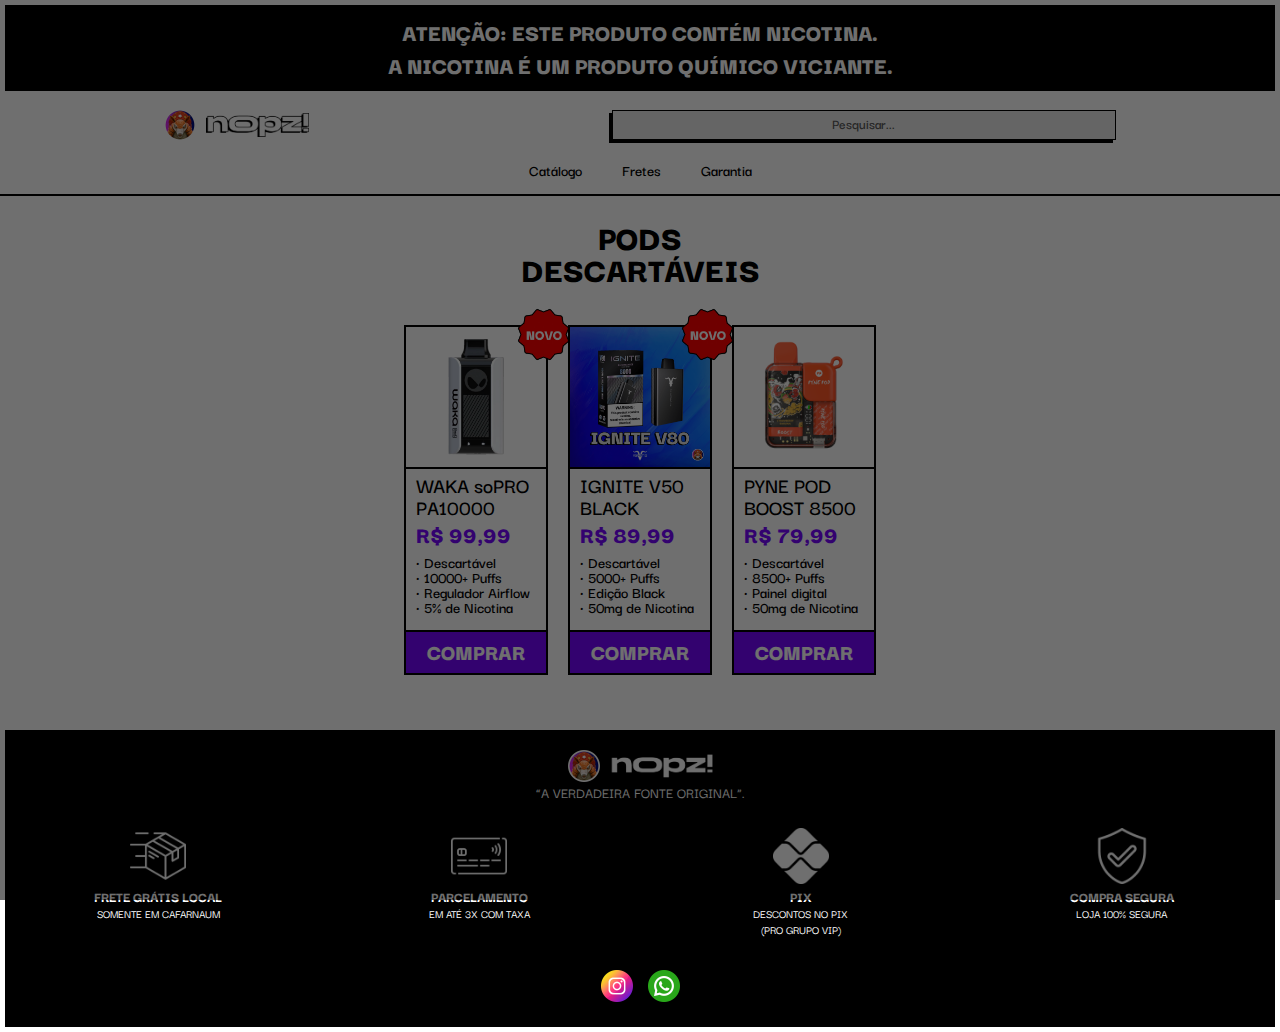
<file: index.html>
<!DOCTYPE html>
<html lang="pt-br">
    <head>
        <!-- Metatags e OGP -->
        <meta charset="UTF-8">
        <meta name="viewport" content="width=device-width, initial-scale=1.0">
        <meta name="author" content="@eanopz">
        <meta property="og:type" content="website">
        <meta property="og:url" content="bit.ly/catalogo-online-nopz">
        <meta property="og:locale" content="pt_BR">
        <meta property="og:site_name" content="𝗡𝗢𝗣𝗭 &#x1F48E;">
        <meta property="og:title" content="𝗡𝗢𝗣𝗭 &#x1F48E; • Catálogo Online e Interativo">
        <meta property="og:description" content="A VERDADEIRA FONTE ORIGINAL! &#x1F335;">
        <meta property="og:image" content="ogp-mascote.png">
        <meta name="theme-color" content="#cc00ff">
        <!-- Google Fonts -->
        <link rel="preconnect" href="https://fonts.googleapis.com">
        <link rel="preconnect" href="https://fonts.gstatic.com" crossorigin>
        <link href="https://fonts.googleapis.com/css2?family=Darker+Grotesque:wght@300..900&display=swap" rel="stylesheet">
        <!-- Favicons -->
        <link rel="icon" href="universal-favicon.png" type="image/png" sizes="128x128">
        <link rel="apple-touch-icon" href="apple-favicon.png" type="image/png" sizes="180x180">
        <!-- WhatsApp -->
        <meta property="og:image:width" content="1200">
        <meta property="og:image:height" content="630">
        <!-- Estilização, Scripts e Título -->
        <script src="script.js" defer></script>
        <script src="search.js" defer></script>
        <link rel="stylesheet" href="style.css">
        <title>𝗡𝗢𝗣𝗭 &#128142; • Catálogo Online e Interativo</title>
    </head>
    <body>
        <div id="atencao">
            <p>ATENÇÃO: ESTE PRODUTO CONTÉM NICOTINA.<br>A NICOTINA É UM PRODUTO QUÍMICO VICIANTE.</p>
        </div>
        <nav id="navBar">
            <nav id="navContent">
                <a href="index.html" id="logos">
                    <img src="logo-mascot-nav.png" alt="@eanopz - Logo 1" class="logo-1" draggable="false">
                    <img src="logo-name-nav.webp" alt="@eanopz - Logo 2" class="logo-2" draggable="false">
                </a>
                <input type="text" placeholder="Pesquisar..." class="searchBar-2" maxlength="25">
            </nav>
            <div id="searchingBox">
                <input type="text" placeholder="Pesquisar..." class="searchBar-1" maxlength="25">
            </div>
            <ul id="nav-links">
                <li>
                    <a href="index.html">Catálogo</a>
                </li>
                <li>
                    <a href="fretes.html">Fretes</a>
                </li>
                <li>
                    <a href="garantia.html">Garantia</a>
                </li>
            </ul>
        </nav>
        <div id="mainContent">
            <section id="catalog">
                <h1>PODS<br>DESCARTÁVEIS</h1>
                <div id="catalogContent">

                    <div class="product">
                        <span id="new"><img src="novo.png" draggable="false"></span>
                        <div class="productContent">
                            <img src="waka-sopro-pa10000.webp" class="productImg" draggable="false">
                            <h3 class="productName">WAKA soPRO PA10000</h3>
                            <span class="price">R$ 99,99</span>
                            <ul class="desc">
                                <li>Descartável</li>
                                <li>10000+ Puffs</li>
                                <li>Regulador Airflow</li>
                                <li>5% de Nicotina</li>
                            </ul>
                            <a href="https://api.whatsapp.com/send?phone=5574981559545&text=Ol%C3%A1,%20vim%20pelo%20site!%20%F0%9F%91%80%0AGostaria%20de%20saber%20se%20o%20WAKA%20SOPRO%20PA10000%20ainda%20est%C3%A1%20dispon%C3%ADvel?" target="_blank">COMPRAR</a>
                        </div>
                    </div>

                    <div class="product">
                        <span id="new"><img src="novo.png" draggable="false"></span>
                        <div class="productContent">
                            <img src="v80.png" class="productImg" draggable="false">
                            <h3 class="productName">IGNITE V50 BLACK</h3>
                            <span class="price">R$ 89,99</span>
                            <ul class="desc">
                                <li>Descartável</li>
                                <li>5000+ Puffs</li>
                                <li>Edição Black</li>
                                <li>50mg de Nicotina</li>
                            </ul>
                            <a href="https://api.whatsapp.com/send?phone=5574981559545&text=Ol%C3%A1,%20vim%20pelo%20site!%20%F0%9F%91%80%0AGostaria%20de%20saber%20se%20o%20HQD%20HBAR%206000%20ainda%20est%C3%A1%20dispon%C3%ADvel?" target="_blank">COMPRAR</a>
                        </div>
                    </div>

                    <div class="product">
                        <div class="productContent">
                            <img src="pyne_pod_boost_8500.png" class="productImg" draggable="false">
                            <h3 class="productName">PYNE POD BOOST 8500</h3>
                            <span class="price">R$ 79,99</span>
                            <ul class="desc">
                                <li>Descartável</li>
                                <li>8500+ Puffs</li>
                                <li>Painel digital</li>
                                <li>50mg de Nicotina</li>
                            </ul>
                            <a href="https://api.whatsapp.com/send?phone=5574981559545&text=Ol%C3%A1,%20vim%20pelo%20site!%20%F0%9F%91%80%0AGostaria%20de%20saber%20se%20o%20PYNE%20POD%20BOOST%208500%20ainda%20est%C3%A1%20dispon%C3%ADvel?" target="_blank">COMPRAR</a>
                        </div>
                    </div>
                    
                    <div id="noResults">
                        <p>Produto não encontrado! &#128554;</p>
                    </div>
                </div>
            </section>
        </div>
        <footer>
            <div id="footerContent">
                <a href="https://www.instagram.com/eanopz">
                    <img src="logo-mascot-nav.png" alt="@eanopz - Logo">
                    <img src="logo-name-nav.webp" alt="@eanopz - Logo">
                </a>
                <p>“A VERDADEIRA FONTE ORIGINAL”.</p>
            </div>
            <div id="datalhes">
                <div id="detalhes-icon">
                    <img src="freight.png" alt="Frete Grátis Local">
                    <p>FRETE GRÁTIS LOCAL</p>
                    <p>SOMENTE EM CAFARNAUM</p>
                </div>
                <div id="detalhes-icon">
                    <img src="cc.png" alt="Cartão de Crédito">
                    <p>PARCELAMENTO</p>
                    <p>EM ATÉ 3X COM TAXA</p>
                </div>
                <div id="detalhes-icon">
                    <img src="pix.png" alt="Pix">
                    <p>PIX</p>
                    <p>DESCONTOS NO PIX<br>(PRO GRUPO VIP)</p>
                </div>
                <div id="detalhes-icon">
                    <img src="shield.png" alt="Compra Segura">
                    <p>COMPRA SEGURA</p>
                    <p>LOJA 100% SEGURA</p>
                </div>
            </div>
            <div id="socials">
                <a href="https://www.instagram.com/eanopz" target="_blank">
                    <img src="ig.png" alt="Instagram" draggable="false">
                </a>
                <a href="https://api.whatsapp.com/message/SGDV2JDEUGY2D1" target="_blank">
                    <img src="wpp.png" alt="WhatsApp" draggable="false">
                </a>
            </div>
        </footer>
        <div id="warning">
            <div id="warningContent">
                <img src="warning.png" class="warningImg" alt="Warning icon" draggable="false">
                <h2>VOCÊ TEM MAIS DE 18 ANOS DE IDADE?</h2>
                <p>Você deve ser de maior para visualizar a página. Por favor, verifique sua idade para entrar.</p>
                <div id="btnWarningBox">
                    <div class="btnWarning yes">Sim</div>
                    <div class="btnWarning no">Não</div>
                </div>
            </div>
        </div>
    </body>
</html>
</file>
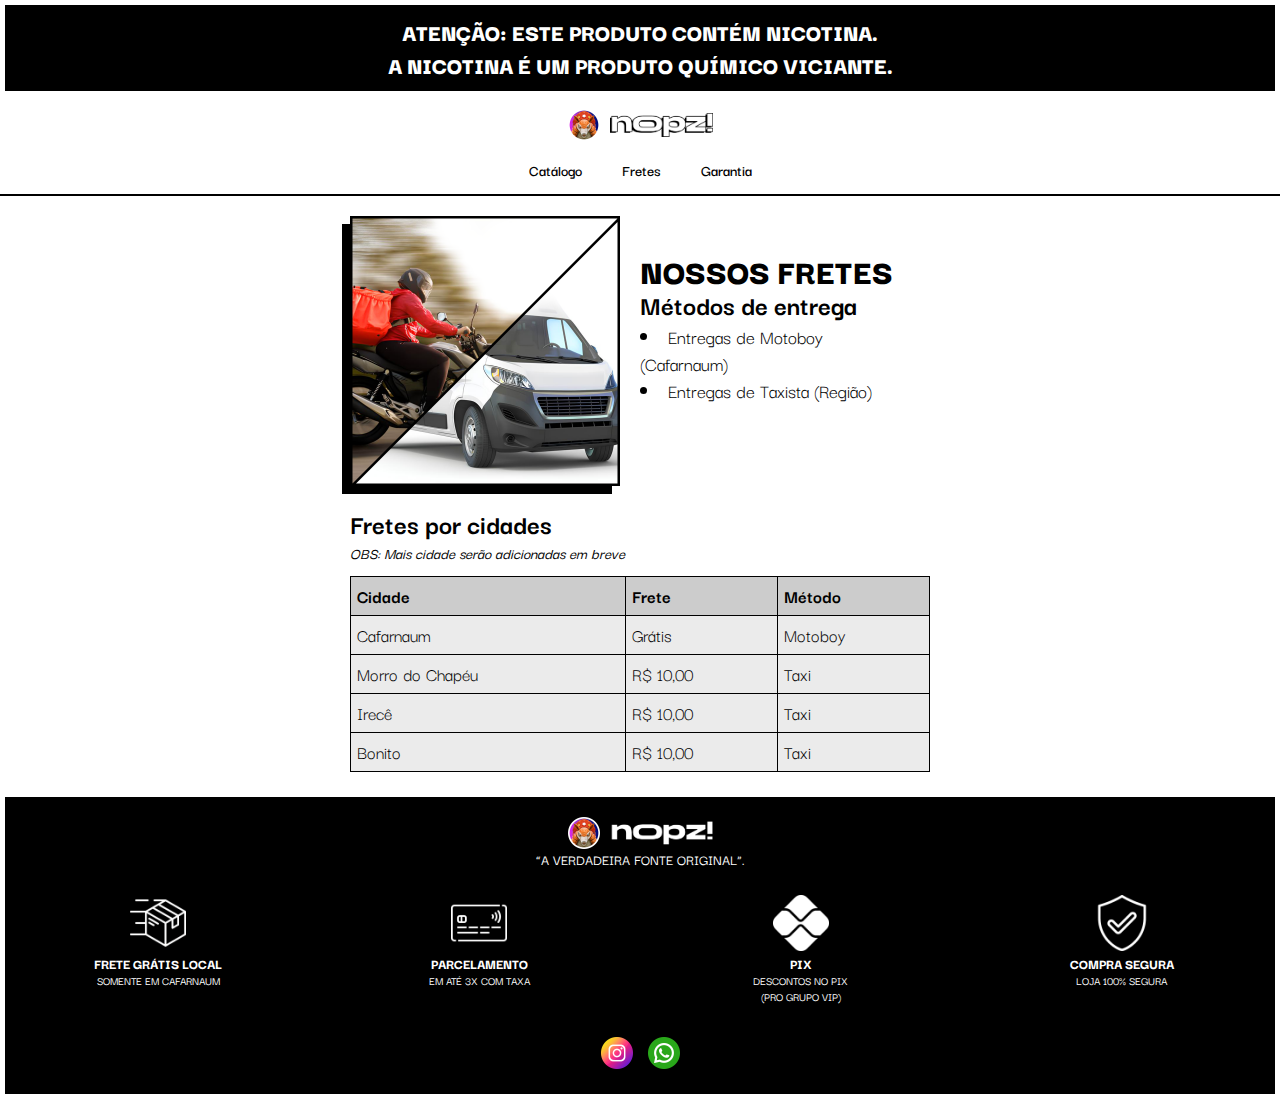
<file: fretes.html>
<!DOCTYPE html>
<html lang="pt-br">
    <head>
        <!-- Metatags e OGP -->
        <meta charset="UTF-8">
        <meta name="viewport" content="width=device-width, initial-scale=1.0">
        <meta name="author" content="@eanopz">
        <meta property="og:type" content="website">
        <meta property="og:locale" content="pt_BR">
        <meta property="og:site_name" content="𝗡𝗢𝗣𝗭 &#x1F48E;">
        <meta property="og:title" content="𝗡𝗢𝗣𝗭 &#x1F48E; • Catálogo Online e Interativo">
        <meta property="og:description" content="A VERDADEIRA FONTE ORIGINAL! &#x1F335; • Fretes">
        <meta property="og:image" content="ogp-mascote.png">
        <meta name="theme-color" content="#cc00ff">
        <!-- Google Fonts -->
        <link rel="preconnect" href="https://fonts.googleapis.com">
        <link rel="preconnect" href="https://fonts.gstatic.com" crossorigin>
        <link href="https://fonts.googleapis.com/css2?family=Darker+Grotesque:wght@300..900&display=swap" rel="stylesheet">
        <!-- Favicons -->
        <link rel="icon" href="universal-favicon.png" type="image/png" sizes="128x128">
        <link rel="apple-touch-icon" href="apple-favicon.png" type="image/png" sizes="180x180">
        <!-- WhatsApp -->
        <meta property="og:image:width" content="1200">
        <meta property="og:image:height" content="630">
        <!-- Estilização, Scripts e Título -->
        <link rel="stylesheet" href="fretes.css">
        <title>𝗡𝗢𝗣𝗭 &#128142; • Fretes</title>
    </head>
    <body>
        <div id="atencao">
            <p>ATENÇÃO: ESTE PRODUTO CONTÉM NICOTINA.<br>A NICOTINA É UM PRODUTO QUÍMICO VICIANTE.</p>
        </div>
        <nav id="navBar">
            <nav id="navContent">
                <a href="index.html" id="logos">
                    <img src="logo-mascot-nav.png" alt="@eanopz - Logo 1" class="logo-1" draggable="false">
                    <img src="logo-name-nav.webp" alt="@eanopz - Logo 2" class="logo-2" draggable="false">
                </a>
            </nav>
            <ul id="nav-links">
                <li>
                    <a href="index.html">Catálogo</a>
                </li>
                <li>
                    <a href="fretes.html">Fretes</a>
                </li>
                <li>
                    <a onclick="alert('Site em construção, versão completa em breve.');">Garantia</a>
                </li>
            </ul>
        </nav>
        <div id="mainContent">
            <header>
                <div id="sessao1">
                <div id="textos">
                    <h1>NOSSOS FRETES</h1>
                    <h2>Métodos de entrega</h2>
                    <ul>
                        <li>Entregas de Motoboy (Cafarnaum)</li>
                        <li>Entregas de Taxista (Região)</li>
                    </ul>
                </div>
                    <div id="automoveis">
                        <img src="motoboy-taxi-frete.png" alt="Automóveis" draggable="false">
                    </div>
                </div>
                <div id="sessao2">
                    <h2>Métodos de entrega</h2>
                    <ul>
                        <li>Entregas de Motoboy (Cafarnaum)</li>
                        <li>Entregas de Taxista (Região)</li>
                    </ul>
                </div>
                <div id="sessao3">
                    <h2>Fretes por cidades<br>
                        <span style="font-size: 16px; font-weight: 500;">
                           <i>OBS: Mais cidade serão adicionadas em breve</i>
                        </span>
                    </h2>
                    <table>
                        <tr>
                            <th style="background: #cccccc;">Cidade</th>
                            <td style="background: #cccccc;" class="border">Frete</td>
                            <td style="background: #cccccc;" class="border">Método</td>
                        </tr>
                        <tr>
                            <th class="noborder">Cafarnaum</th>
                            <td>Grátis</td>
                            <td>Motoboy</td>
                        </tr>
                        <tr>
                            <th class="noborder">Morro do Chapéu</th>
                            <td>R$ 10,00</td>
                            <td>Taxi</td>
                        </tr>
                        <tr>
                            <th class="noborder">Irecê</th>
                            <td>R$ 10,00</td>
                            <td>Taxi</td>
                        </tr>
                        <tr>
                            <th class="noborder">Bonito</th>
                            <td>R$ 10,00</td>
                            <td>Taxi</td>
                        </tr>
                    </table>
                </div>
            </header>
        </div>
        <footer>
            <div id="footerContent">
                <a href="https://www.instagram.com/eanopz">
                    <img src="logo-mascot-nav.png" alt="@eanopz - Logo">
                    <img src="logo-name-nav.webp" alt="@eanopz - Logo">
                </a>
                <p>“A VERDADEIRA FONTE ORIGINAL”.</p>
            </div>
            <div id="datalhes">
                <div id="detalhes-icon">
                    <img src="freight.png" alt="Frete Grátis Local">
                    <p>FRETE GRÁTIS LOCAL</p>
                    <p>SOMENTE EM CAFARNAUM</p>
                </div>
                <div id="detalhes-icon">
                    <img src="cc.png" alt="Cartão de Crédito">
                    <p>PARCELAMENTO</p>
                    <p>EM ATÉ 3X COM TAXA</p>
                </div>
                <div id="detalhes-icon">
                    <img src="pix.png" alt="Pix">
                    <p>PIX</p>
                    <p>DESCONTOS NO PIX<br>(PRO GRUPO VIP)</p>
                </div>
                <div id="detalhes-icon">
                    <img src="shield.png" alt="Compra Segura">
                    <p>COMPRA SEGURA</p>
                    <p>LOJA 100% SEGURA</p>
                </div>
            </div>
            <div id="socials">
                <a href="https://www.instagram.com/eanopz" target="_blank">
                    <img src="ig.png" alt="Instagram" draggable="false">
                </a>
                <a href="https://api.whatsapp.com/message/SGDV2JDEUGY2D1" target="_blank">
                    <img src="wpp.png" alt="WhatsApp" draggable="false">
                </a>
            </div>
        </footer>
    </body>
</html>
</file>
<file: style.css>
*{
    margin: 0px;
    padding: 0px;
    font-family: "Darker Grotesque", Arial, Helvetica, sans-serif;
    transition: .5s ease-in-out;
    user-select: none;
}
body{
    display: flex;
    flex-direction: column;
    justify-content: flex-start;
    width: 100%;
    height: 100vh;
    background: #fff;
    overflow: hidden;
}
body::-webkit-scrollbar{
    width: 4px;
    background: #1a1a1a;
}
body::-webkit-scrollbar-thumb{
    border: 1px #1a1a1a solid;
    background: #fff;
}/* ATENÇÃO */
#atencao{
    color: #fff;
    background: #000;
    font-weight: 900;
    border: 5px solid #fff;
    font-size: 20px;;
    text-align: center;
}
#atencao p{
    margin: 10px;
}
@media (min-width: 540px){
    #atencao p{
        font-size: 24.5px;
    }
}
/* NAV */
#navBar{
    padding: 13px;
    background: #fff;
    border-bottom: 2px solid #000;
}
#navBar #navContent{
    display: flex;
    justify-content: space-around;
    align-items: center;
}
#navBar #navContent #logos{
    display: flex;
    align-items: center;
    gap: 10px;
}
#navBar #navContent #logos .logo-1{
    width: 32px;
}
#navBar #navContent #logos .logo-2{
    width: 103px;
}
#navBar #navContent .searchBar-2{
    display: none;
}
#navBar #searchingBox{
    margin: 10px 0px 0px;
}
#navBar #searchingBox .searchBar-1{
    display: flex;
    padding: 5px 0px 9px;
    width: 90%;
    margin: 0 auto;
    text-align: center;
    font-size: 16px;
    font-weight: 600;
    background: #e8e8e8;
    color: #000;
    border: 1px #000 solid;
    box-shadow: -3px 3px 0px #000;
}
#navBar #searchingBox .searchBar-1::placeholder{
    color: #575757;
}
#navBar #searchingBox .searchBar-1:focus{
    outline: none;
}
@media (min-width: 512px){
    #navBar #searchingBox{
        display: none;
    }
    #navBar #navContent .searchBar-2{
        display: block;
        width: 35%;
        padding: 3px 0px 6px;
        border: 1px #000 solid;
        background: #e8e8e8;
        color: #000;
        box-shadow: -3px 3px 0px #000;
        font-size: 14.5px;
        font-weight: 600;
        text-align: center;
    }
    #navBar #navContent .searchBar-2:focus{
        outline: none;
    }
    #navBar #navContent .searchBar-2::placeholder{
        text-transform: initial;
        color: #575757;
    }
}
@media (min-width: 768px){
    #navBar #navContent .searchBar-2{
        width: 40%;
    }
}
@media (min-width: 1400px){
    #navBar #navContent .searchBar-2{
        width: 32.5%;
    }
}
#nav-links{
    list-style: none;
    list-style-position: inside;
    display: flex;
    justify-content: space-around;
    margin-top: 18px;
}
@media (min-width: 512px){
    #nav-links{
        justify-content: center;
        gap: 30px;
    }
}
#nav-links li a{
    text-decoration: none;
    font-weight: 600;
    color: #000;
    padding: 5px;
}
#nav-links li a:hover{
    text-decoration: underline;
}
/* MAIN CONTENT */
#mainContent{
    flex: 1 1 0;
}
/* HEADER */
#headerSlider{
    display: block;
    position: relative;
    top: 0px;
    visibility: visible;
    opacity: 1;
    border-top: 1px solid #000;
}
#headerSlider #sliderContent{
    display: flex;
    flex-wrap: nowrap;
    align-items: center;
    overflow: hidden;
}
#headerSlider #sliderContent .sliderImg{
    width: 100%;
    position: relative;
    left: 0%;
    cursor: pointer;
}
@media (min-width: 512px){
    #headerSlider{
        display: none;
    }
}
/* TEXT-SLIDER */
#text-slider{
    display: flex;
    flex-direction: row;
    background: #ff1495;
    border-top: 1px solid #000;
    border-bottom: 4px solid #000;
    overflow: hidden;
}
#text-slider #text-content{
    display: block;
    font-weight: 500;
    font-size: 21px;
    padding: 0px 5px 2px;
    white-space: nowrap;
    letter-spacing: 0.2px;
    animation: textSlider 4s linear infinite;
}
@keyframes textSlider{
    0%{
        transform: translateX(0);
    }
    100%{
        transform: translateX(-100%); 
    }
}
/* CATÁLOGO */
#catalog{
    padding: 0px 0px 50px;
}
#catalog h1{
    font-size: 36px;
    font-weight: 900;
    line-height: 32px;
    text-align: center;
    padding: 25px 0px 40px;
    margin: 0 auto;
    color: #000;
    animation: 4s tituloCatalogo infinite;
}
#catalog #catalogContent{
    display: flex;
    flex-wrap: wrap;
    justify-content: center;
    align-items: center;
    gap: 20px;
    margin: 0px 15px 0px;
}
#catalog #catalogContent #noResults{
    display: none;
    width: 290px;
    border: 1px solid #000;
    background: #fff;
    color: #000;
    box-shadow: -4px 4px 0px #000;
}
#catalog #catalogContent #noResults p{
    display: block;
    font-size: 22.5px;
    font-weight: 600;
    padding: 20px 0px;
    text-align: center;
}
#catalog #catalogContent .product{
    width: 140px;
    background: red;
    border: 2px solid #000;
    background: #fff;
    transition: .270s ease-in-out;
    color: #000;
}
#catalog #catalogContent .product #new{
    display: block;
    background: transparent;
    width: 75px;
    height: 75px;
    position: absolute;
    transform: translate(100px, -30px);
    z-index: 1;
    animation: etiquetaNovo 2s infinite;
    opacity: 1;
}
@keyframes etiquetaNovo{
    0%{
        top: auto;
    }
    50%{
        margin-top: -4px;
    }
    100%{
        top: auto;
    }
}
#catalog #catalogContent .product #new img{
    width: 100%;
}
@media (max-width: 374px){
    #catalog #catalogContent .product #new{
        transform: translate(73.5px, -30px);
    }
}
#catalog #catalogContent .product .productContent .productImg{
    width: 100%;
    border-bottom: 2px solid #000;
    position: relative;
}
#catalog #catalogContent .product .productContent .productName{
    font-size: 22px;
    font-weight: 600;
    line-height: 22px;
    margin: 0px 10px;
}
#catalog #catalogContent .product .productContent .price{
    display: block;
    font-size: 24px;
    font-weight: 900;
    margin: 0px 10px;
    color: #7605FF;
}
#catalog #catalogContent .product .productContent .desc{
    list-style-position: inside;
    font-weight: 600;
    font-size: 16px;
    line-height: 16px;
    margin: 5px 10px 15px;
    line-height: 15px;
}
#catalog #catalogContent .product .productContent .desc li::marker{
    content: '• ';
}
#catalog #catalogContent .product .productContent > a{
    display: flex;
    justify-content: center;
    width: 100%;
    font-size: 23px;
    font-weight: 900;
    padding: 4px 0px 6px;
    border-top: 2px solid #000;
    color: #fff;
    text-decoration: none;
    background: #7605FF;
    transition: .270s ease-in-out;
}
#catalog #catalogContent .product .productContent > a:hover{
    background: #4b00a7;
}
@media (max-width: 374px){
    #catalog #catalogContent{
        gap: 13px;
    }
    #catalog #catalogContent .product{
        width: 110px;
    }
    #catalog #catalogContent .product .productContent .productImg{
        width: 100%; 
    }
    #catalog #catalogContent .product .productContent .productName{
        font-size: 22px;
        line-height: 22px;
    }
    #catalog #catalogContent .product .productContent .price{
        font-size: 23px;
    }
    #catalog #catalogContent .product .productContent .desc{
        font-size: 12.5px;
        line-height: 12.5px;
    }
    #catalog #catalogContent .product .productContent > a{
        padding: 2px 0px 4px;
        font-size: 20px;
    }
}
@media (max-width: 315px){
    #catalog #catalogContent{
        flex-direction: column;
    }
}
@media (max-width: 540px){
    #catalog #catalogContent .product #new{
        width: 65px;
        transform: translate(97px, -25px);
    }
}
/* FOOTER */
footer{
    padding: 10px 0px;
    background: #000;
    border-top: 1px solid #000;
    text-align: center;
    border: 5px solid #fff;
    padding-top: 25px;
}
footer #footerContent a{
    font-size: 24px;
    font-weight: 900;
    text-decoration: none;
    color: #fff;
    display: flex;
    flex-direction: row;
    justify-content: center;
    align-items: center;
    gap: 10px;
}
footer #footerContent a img{
    width: 32px;
    gap: 0px;
}
footer #footerContent a img:nth-child(2){
    width: 103px;
}
footer #footerContent p{
    font-size: 15px;
    color: #fff;
    font-weight: 500;
}
footer #socials{
    display: flex;
    flex-wrap: nowrap;
    justify-content: center;
    gap: 15px;
    margin: 15px 0px;
}
footer #socials a{
    display: flex;
}
footer #socials a img{
    width: 32px;
}
footer #datalhes{
    display: flex;
    flex-direction: row;
    justify-content: center;
    flex-wrap: wrap;
    gap: 12.5px;
    padding: 15px 0px 5px;
}
footer #datalhes #detalhes-icon{
    width: 130px;
}
footer #datalhes #detalhes-icon img{ 
    width: 56px;
}
footer #datalhes #detalhes-icon p{
    text-align: center;
    font-size: 14.5px;
    line-height: 16.5px;
    color: #fff;
    font-weight: 800;
}
footer #datalhes #detalhes-icon p:nth-child(3){
    font-weight: 500;
    font-size: 12px;
}
@media (min-width: 512px){
    footer{
        display: flex;
        flex-direction: column;
        justify-content: center;
        gap: 11px;
    }
    footer #footerContent{
        display: flex;
        flex-direction: column;
        justify-content: center;
    }
    footer #socials{
        margin: 15px 0px;
    }
    footer #socials a{
        align-items: center;
    }
    footer #footerContent a{
        margin-top: -5px;
    }
}
@media (min-width: 424px){
    footer #datalhes{
        width: 80%;
        margin: 0 auto;
    }
    footer #datalhes #detalhes-icon{
        width: 140px;
    }
}
@media (min-width: 566px){
    footer #datalhes{
        width: 60%;
        gap: 15px;
    }
}
@media (min-width: 640px){
    footer #datalhes{
        width: 100%;
        justify-content: space-around;
    }
}
@media (min-width: 1400px){
    footer #datalhes{
        width: 100%;
        justify-content: center;
        gap: 200px;
    }
}
/* POP-UP 1º */
#warning{
    opacity: 0;
    display: none;
    position: fixed;
    top: 0px;
    left: 0px;
    width: 100%;
    height: 100%;
    background: #00000090;
    z-index: 1;
}
#warningContent{
    display: flex;
    flex-direction: column;
    align-items: center;
    text-align: center;
    width: 250px;
    padding: 30px 20px 35px;
    background: #fff;
    color: #000;
    border: 2px #000 solid;
    position: absolute;
    top: -100%;
    left: 50%;
    transform: translate(-50%, -50%);
    box-shadow: -7.5px 7.5px 0px #000;
}
#warningContent .warningImg{
    width: 100px;
}
#warningContent h2{
    font-weight: 900;
    font-size: 32px;
    line-height: 30px;
}
#warningContent p{
    line-height: 15px;
    max-width: 100%;
    font-weight: 600;
    font-size: 17px;
    margin-top: 10px;
}
#warningContent .close-button{
    display: none;
    position: absolute;
    top: 12px;
    right: 12px;
    border-radius: 50%;
    width: 26px;
    cursor: pointer;
}
#warningContent #btnWarningBox{
    color: #fff;
    width: 100%;
    display: flex;
    flex-direction: row;
    justify-content: center;
    gap: 20px;
    margin: 20px 0px 0px;
}
#warningContent #btnWarningBox .btnWarning{
    font-weight: 900;
    padding: 5px 20px;
    background: #05FF00;
    font-size: 24px;
    border: 2px #000 solid;
    cursor: pointer;
}
#warningContent #btnWarningBox .no{
    font-weight: 900;
    padding: 5px 20px;
    background: red;
    cursor: pointer;
}
</file>
<file: fretes.css>
*{
    margin: 0px;
    padding: 0px;
    font-family: "Darker Grotesque", Arial, Helvetica, sans-serif;
    transition: .5s ease-in-out;
    user-select: none;
}
body{
    display: flex;
    flex-direction: column;
    justify-content: flex-start;
    width: 100%;
    height: 100vh;
    background: #fff;
}
/* ATENÇÃO */
#atencao{
    color: #fff;
    background: #000;
    font-weight: 900;
    border: 5px solid #fff;
    font-size: 20px;;
    text-align: center;
}
#atencao p{
    margin: 10px;
}
@media (min-width: 540px){
    #atencao p{
        font-size: 24.5px;
    }
}
/* NAV */
#navBar{
    padding: 13px;
    background: #fff;
    border-bottom: 2px solid #000;
}
#navBar #navContent{
    display: flex;
    justify-content: space-around;
    align-items: center;
}
#navBar #navContent #logos{
    display: flex;
    align-items: center;
    gap: 10px;
}
#navBar #navContent #logos .logo-1{
    width: 32px;
}
#navBar #navContent #logos .logo-2{
    width: 103px;
}
#navBar #navContent .searchBar-2{
    display: none;
}
#navBar #searchingBox{
    margin: 10px 0px 0px;
}
#navBar #searchingBox .searchBar-1{
    display: flex;
    padding: 5px 0px 9px;
    width: 90%;
    margin: 0 auto;
    text-align: center;
    font-size: 16px;
    font-weight: 600;
    background: #e8e8e8;
    color: #000;
    border: 1px #000 solid;
    box-shadow: -3px 3px 0px #000;
}
#navBar #searchingBox .searchBar-1::placeholder{
    color: #575757;
}
#navBar #searchingBox .searchBar-1:focus{
    outline: none;
}
@media (min-width: 512px){
    #navBar #searchingBox{
        display: none;
    }
    #navBar #navContent .searchBar-2{
        display: block;
        width: 35%;
        padding: 3px 0px 6px;
        border: 1px #000 solid;
        background: #e8e8e8;
        color: #000;
        box-shadow: -3px 3px 0px #000;
        font-size: 14.5px;
        font-weight: 600;
        text-align: center;
    }
    #navBar #navContent .searchBar-2:focus{
        outline: none;
    }
    #navBar #navContent .searchBar-2::placeholder{
        text-transform: initial;
        color: #575757;
    }
}
@media (min-width: 768px){
    #navBar #navContent .searchBar-2{
        width: 40%;
    }
}
@media (min-width: 1400px){
    #navBar #navContent .searchBar-2{
        width: 32.5%;
    }
}
#nav-links{
    list-style: none;
    list-style-position: inside;
    display: flex;
    justify-content: space-around;
    margin-top: 18px;
}
@media (min-width: 512px){
    #nav-links{
        justify-content: center;
        gap: 30px;
    }
}
#nav-links li a{
    text-decoration: none;
    font-weight: 600;
    color: #000;
    padding: 5px;
}
#nav-links li a:hover{
    text-decoration: underline;
}
#mainContent{
    flex: 1 1 0;
}
header{
    display: flex;
    flex-direction: column;
    width: 90%;
    margin: 20px auto;
    padding: 0px;
}
@media (min-width: 401px){
    header{
        display: block;
        width: 360px;
    }
}
header #automoveis img{
    width: 100%;
    box-shadow: -8px 8px 0px #000;
}
header h1{
    font-weight: 900;
    font-size: 36px;
    margin: -10px 0px 10px;
    text-align: left;
}
header h2{
    font-weight: 700;
    font-size: 28px;
    margin-top: 10px;
}
header ul{
    font-size: 20px;
    list-style-position: inside;
}
header table{
    border-collapse: collapse;
    font-size: 19px;
    width: 100%;
    margin-top: 10px;
}
@media (max-width: 300px){
    header table{
        font-size: 17px;
    }
}
header #sessao3 h2{
    margin-top: 20px;
    line-height: 25px;
}
header table tr th, td {
    border: 1px solid black;
    padding: 0px;
    text-align: left;
    padding: 6px;
    background: #ebebeb;
}
header table tr .border{
    font-weight: 700;
}
header table tr .noborder{
    font-weight: 400;
}
header #sessao1 #textos h2, ul:nth-child(3){
    display: none;
}
@media (min-width: 641px){
    header{
        width: 100%;
    }
    header #sessao2{
        display: none;
    }
    header #sessao1{
        display: flex;
        flex-direction: row-reverse;
        justify-content: center;
        align-items: start;
        width: 580px;
        margin: 0 auto;
    }
    header #sessao1 #textos{
        display: block;
        margin-top: 20px;
        padding: 20px;
        width: 350px;
    }
    header #sessao1 #textos h2{
        display: block;
        margin-top: -20px;
    }
    header #sessao1 #textos ul{
        display: block;
    }
    header #sessao1 #automoveis{
        width: 350px;
    }
    header #sessao3{
        width: 580px;
        margin: 0 auto;
        text-align: start;
    }
}
footer{
    padding: 10px 0px;
    background: #000;
    border-top: 1px solid #000;
    text-align: center;
    border: 5px solid #fff;
    padding-top: 25px;
}
footer #footerContent a{
    font-size: 24px;
    font-weight: 900;
    text-decoration: none;
    color: #fff;
    display: flex;
    flex-direction: row;
    justify-content: center;
    align-items: center;
    gap: 10px;
}
footer #footerContent a img{
    width: 32px;
    gap: 0px;
}
footer #footerContent a img:nth-child(2){
    width: 103px;
}
footer #footerContent p{
    font-size: 15px;
    color: #fff;
    font-weight: 500;
}
footer #socials{
    display: flex;
    flex-wrap: nowrap;
    justify-content: center;
    gap: 15px;
    margin: 15px 0px;
}
footer #socials a{
    display: flex;
}
footer #socials a img{
    width: 32px;
}
footer #datalhes{
    display: flex;
    flex-direction: row;
    justify-content: center;
    flex-wrap: wrap;
    gap: 12.5px;
    padding: 15px 0px 5px;
}
footer #datalhes #detalhes-icon{
    width: 130px;
}
footer #datalhes #detalhes-icon img{ 
    width: 56px;
}
footer #datalhes #detalhes-icon p{
    text-align: center;
    font-size: 14.5px;
    line-height: 16.5px;
    color: #fff;
    font-weight: 800;
}
footer #datalhes #detalhes-icon p:nth-child(3){
    font-weight: 500;
    font-size: 12px;
}
@media (min-width: 512px){
    footer{
        display: flex;
        flex-direction: column;
        justify-content: center;
        gap: 11px;
    }
    footer #footerContent{
        display: flex;
        flex-direction: column;
        justify-content: center;
    }
    footer #socials{
        margin: 15px 0px;
    }
    footer #socials a{
        align-items: center;
    }
    footer #footerContent a{
        margin-top: -5px;
    }
}
@media (min-width: 424px){
    footer #datalhes{
        width: 80%;
        margin: 0 auto;
    }
    footer #datalhes #detalhes-icon{
        width: 140px;
    }
}
@media (min-width: 566px){
    footer #datalhes{
        width: 60%;
        gap: 15px;
    }
}
@media (min-width: 640px){
    footer #datalhes{
        width: 100%;
        justify-content: space-around;
    }
}
@media (min-width: 1400px){
    footer #datalhes{
        width: 100%;
        justify-content: center;
        gap: 200px;
    }
}
</file>
